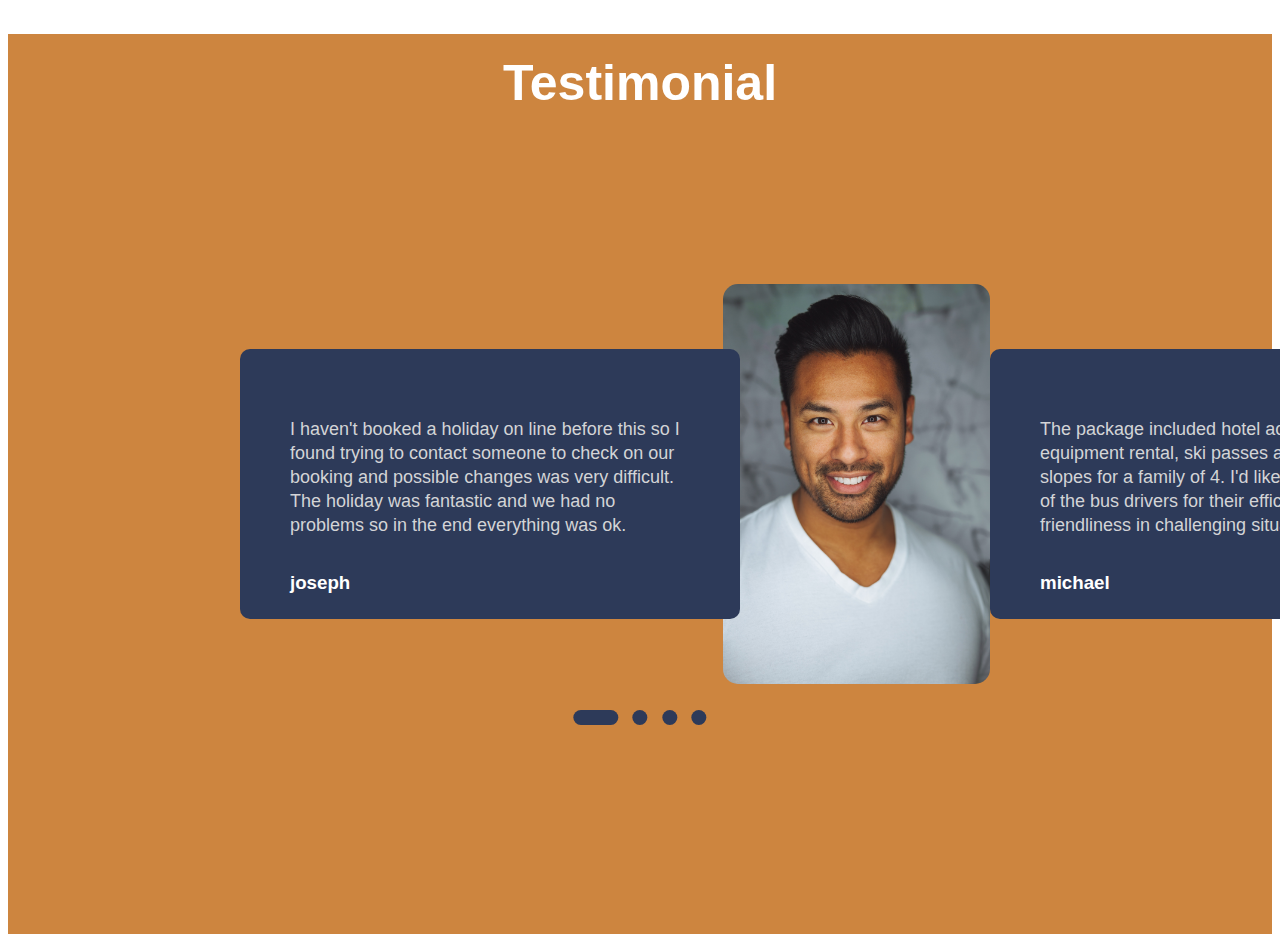
<file: testimonial/index.html>
<!DOCTYPE html>
<html lang="en">
<head>
    <meta charset="UTF-8">
    <meta http-equiv="X-UA-Compatible" content="IE=edge">
    <meta name="viewport" content="width=device-width, initial-scale=1.0">
    
    <title>Testimonial</title>
    <link rel="stylesheet" href="style.css">
    <link rel="stylesheet" href="https://cdnjs.cloudflare.com/ajax/libs/font-awesome/4.7.0/css/font-awesome.min.css">
</head>
<body>
  <div class="hello">
    <h1>Testimonial</h1>
    <div class="container">
    <div class="indicator">
        <span class="btn active"></span>
        <span class="btn"></span>
        <span class="btn"></span>
        <span class="btn"></span>
    </div>
    <div class="testimonial">
    <div class="slide-row" id="slide">
       
        <div class="slide-col">
        <div class="user-text">
            <p>I haven't booked a holiday on line before this so I found trying to contact someone to check on our booking and possible changes was very difficult. The holiday was fantastic and we had no problems so in the end everything was ok. </p>
                <h3>joseph</h3>
               </div>
    
        <div class="user-image">
            <img src="joseph-gonzalez-iFgRcqHznqg-unsplash.jpg" >
        </div>
        
          
        
    </div>
    <div class="slide-col">
    <div class="user-text">
        <p> The package included hotel accommodation, ski equipment rental, ski passes and bus transport to slopes for a family of 4. 

            I'd like to complement all of the bus drivers for their efficiency and friendliness in challenging situations .</p>
            <h3>michael</h3>
    </div>
    <div class="user-image">
        <img src="rayul-_M6gy9oHgII-unsplash.jpg" >
    </div>
    
    
</div>
<div class="slide-col">
<div class="user-text">
    <p> As it's busy with everyone getting back into travel, responses may take time but any issues are resolved quickly.</p>
    
        <h3>aiony</h3>
</div>
<div class="user-image">
    <img src="michael-dam-mEZ3PoFGs_k-unsplash.jpg">
</div>


</div>
<div class="slide-col">
<div class="user-text">
    <p> Very helpful and everything ran smoothly and we will continue to use Worldtravel for future holiday</p>
        <h3>rayul</h3>
</div>
<div class="user-image">
    <img src="aiony-haust-3TLl_97HNJo-unsplash.jpg" >
</div>


</div>
  </div>  
</div>
</div>
<script>
   var btn = document.getElementsByClassName("btn");
   var slide = document.getElementById("slide");
   btn[0].onclick=function(){
    slide.style.transform="translateX(0px)";
    for( i =0 ; i<4;i++){
    btn[i].classList.remove("active");
    }
    this.classlist.add("active");
   }
   
   btn[1].onclick=function(){
    slide.style.transform="translateX(-800px)";
    for( i =0 ; i<4;i++){
    btn[i].classList.remove("active");
    }
    this.classlist.add("active");
   }
   btn[2].onclick=function(){
    slide.style.transform="translateX(-1600px)";
    for( i =0 ; i<4;i++){
    btn[i].classList.remove("active");
    }
    this.classlist.add("active");
   }
   btn[3].onclick=function(){
    slide.style.transform="translateX(-2400px)";
    for( i =0 ; i<4;i++){
    btn[i].classList.remove("active");
    }
    this.classlist.add("active");
   }

   
</script>

</body>
</html>
</file>
<file: testimonial/style.css>
*{
    border : 0;
    padding : 0;
    font-family: "montserrat",sans-serif;

}

.hello{
    background: peru;
    position: relative;
    width: 100%;
    height: 100vh;
}
.hello  h1 {
    text-align: center;
    padding-top: 20px;

    font-size: 50px;
    color:#fff;

}
.slide-row {
    display: flex;
    width: 3000px;

}
.slide-col{
    width: 800px;
    height: 400px;
    position: relative;
}
.user-image{
    position: absolute;
    top: 0;
    right: 0;
    height: 100%;
}
.user-image img {
    border-radius: 15px;
    height: 100%;
}
.user-text{
    background-color:#2d3a59;
    width: 500px;
    height: 270px;
    position: absolute;
    left: 0;
    top: 50%;
    transform:translateY(-50%);
    border-radius: 10px;
    color:white;
    padding: 50px;
    box-sizing: border-box;
    z-index: 2;
    color: #d3d4d6;


}
.user-text p{
font-size: 18px;
line-height: 24px;
}
.user-text h3{
    margin: 35px 0 35px;
    color: #fff;
}
.container{
    width: 800px;
    height: 400px;
    position: absolute;
    top: 50%;
    left: 50%;
    transform:translate(-50%,-50%);
}
.indicator{
position:absolute;
left: 50%;
transform:translateX(-50%);
bottom: -50px;
}
.btn{
    display:inline-block;
    height:15px;
    width:15px;
    margin :5px;
    border-radius: 15px;
    background: #2d3a59;
    cursor: pointer;
}
.active{
    width: 45px;
}
.testimonial{
    width:100%;
    height:100%;
    
}
</file>
